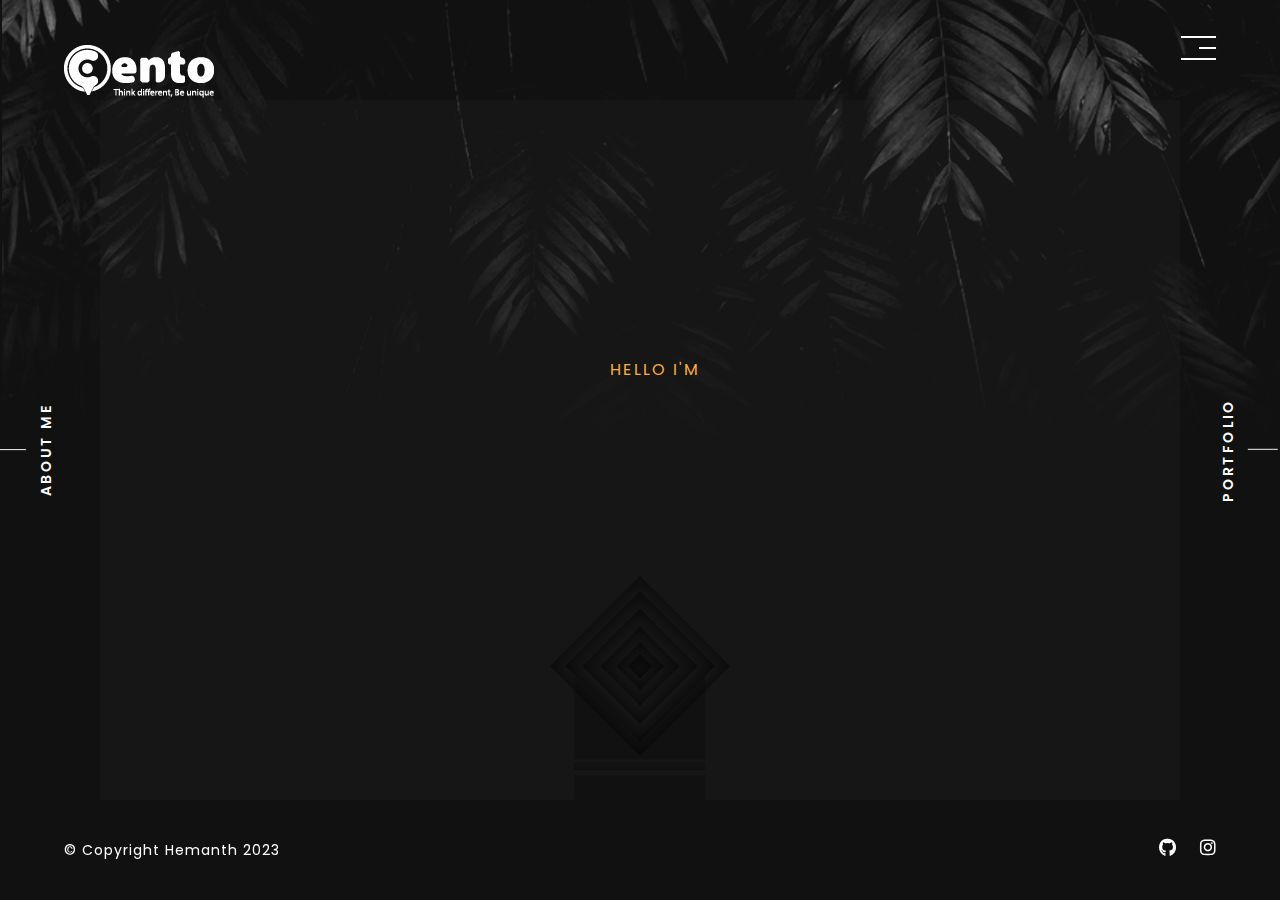
<file: index.html>
<!doctype html>
<html lang="en">
  <head>
    <!-- Required meta tags -->
    <meta charset="utf-8">
    <meta name="viewport" content="width=device-width, initial-scale=1, shrink-to-fit=no">
    <!-- Plugin -->
    <link rel="stylesheet" href="css/plugin.css">
    <!-- Custpm CSS -->
    <link rel="stylesheet" href="css/style.css">
    <!-- Responsive CSS -->
    <link rel="stylesheet" href="css/responsive.css">

    <title>Hemanth Kumar</title>
  </head>
  <body class="home">
    <div id="loader"></div>

        <section class="home-container"> 
            <!-- Left / Right BIG Hover -->
            <div class="left-anim"></div>
            <div class="right-anim"></div>
            
            <!-- Background -->
            <div class="outer-page">
                <div class="inner-page">
                    <div class="decor"></div>
                    <div class="decor-bottom animated fadeInUp"></div>
                </div>                        
            </div>
    
            <!-- logo -->
            <div class="logo animated fadeInDown">
                <a href="index.html">Hemanth Kumar-logo</a>
            </div>
    
            <!-- logo mobile -->
            <div class="m-logo animated fadeInDown">
                <a href="#"><img src="img/mobile-logo.png" alt="m-logo"></a>
            </div>
            <!-- mobile navbar -->
            <a class="m-navbar-left animated fadeInDown" href="about.html">
                <span>ABOUT US</span>
            </a>
            <a class="m-navbar-right animated fadeInDown" href="portfolio.html">
                <span>PORTFOLIO</span>
            </a>
            <!-- Title -->
            <div class="title animated fadeInUp">
                <h3>HELLO I'M</h3>
            </div>
    
            <!-- Hemanth Kumar -->
            <div class="table">
                <div class="valign">
                    <h1><span class="spin animated fadeInUp delay-2s"></span></h1>
                </div>
            </div>
            
            <!-- Button -->
            <a href="about.html" class="nav-lr nav-left">
                <span>ABOUT ME</span>
            </a>
            <a href="portfolio.html" class="nav-lr nav-right">
                <span>PORTFOLIO</span>
            </a>

            <!-- Social Medoa -->
            <div class="social animated fadeInUp">
                <ul>
                    <li><a href="https://github.com/hemanth-kumar-boddeda"><i class="fab fa-github"></i></a></li>
                    <li><a href="https://instagram.com/maahi_1302"><i class="fab fa-instagram"></i></a></li>
                </ul>
            </div>
            
            <!-- Copyright -->
            <div class="copyright animated fadeInUp">
                <p>&copy; Copyright Hemanth 2023</p>
            </div>            
        </section>

        <!-- Menu Toggle -->
        <div class="button_container animated fadeInDown" id="toggle">
            <span class="top"></span>
            <span class="middle"></span>
            <span class="bottom"></span>
        </div>
            
        <div class="overlay" id="overlay">
            <nav class="overlay-menu">
                <ul>
                    <li><a href="index.html">Home</a></li>
                    <li><a href="about.html">About</a></li>
                    <li><a href="portfolio.html">Portfolio</li>
                </ul>
            </nav>
        </div>

        <!-- Custom-cursor -->
        <div class="cursor-dot-outline"></div>
        <div class="cursor-dot"></div>

    <!-- Optional JavaScript -->
    <script src="js/jquery-3.3.1.min.js"></script>
    <!-- Plugin JS -->
    <script src="js/plugin.js"></script>
    <script src="js/custom.js"></script>
  </body>
</html>
</file>
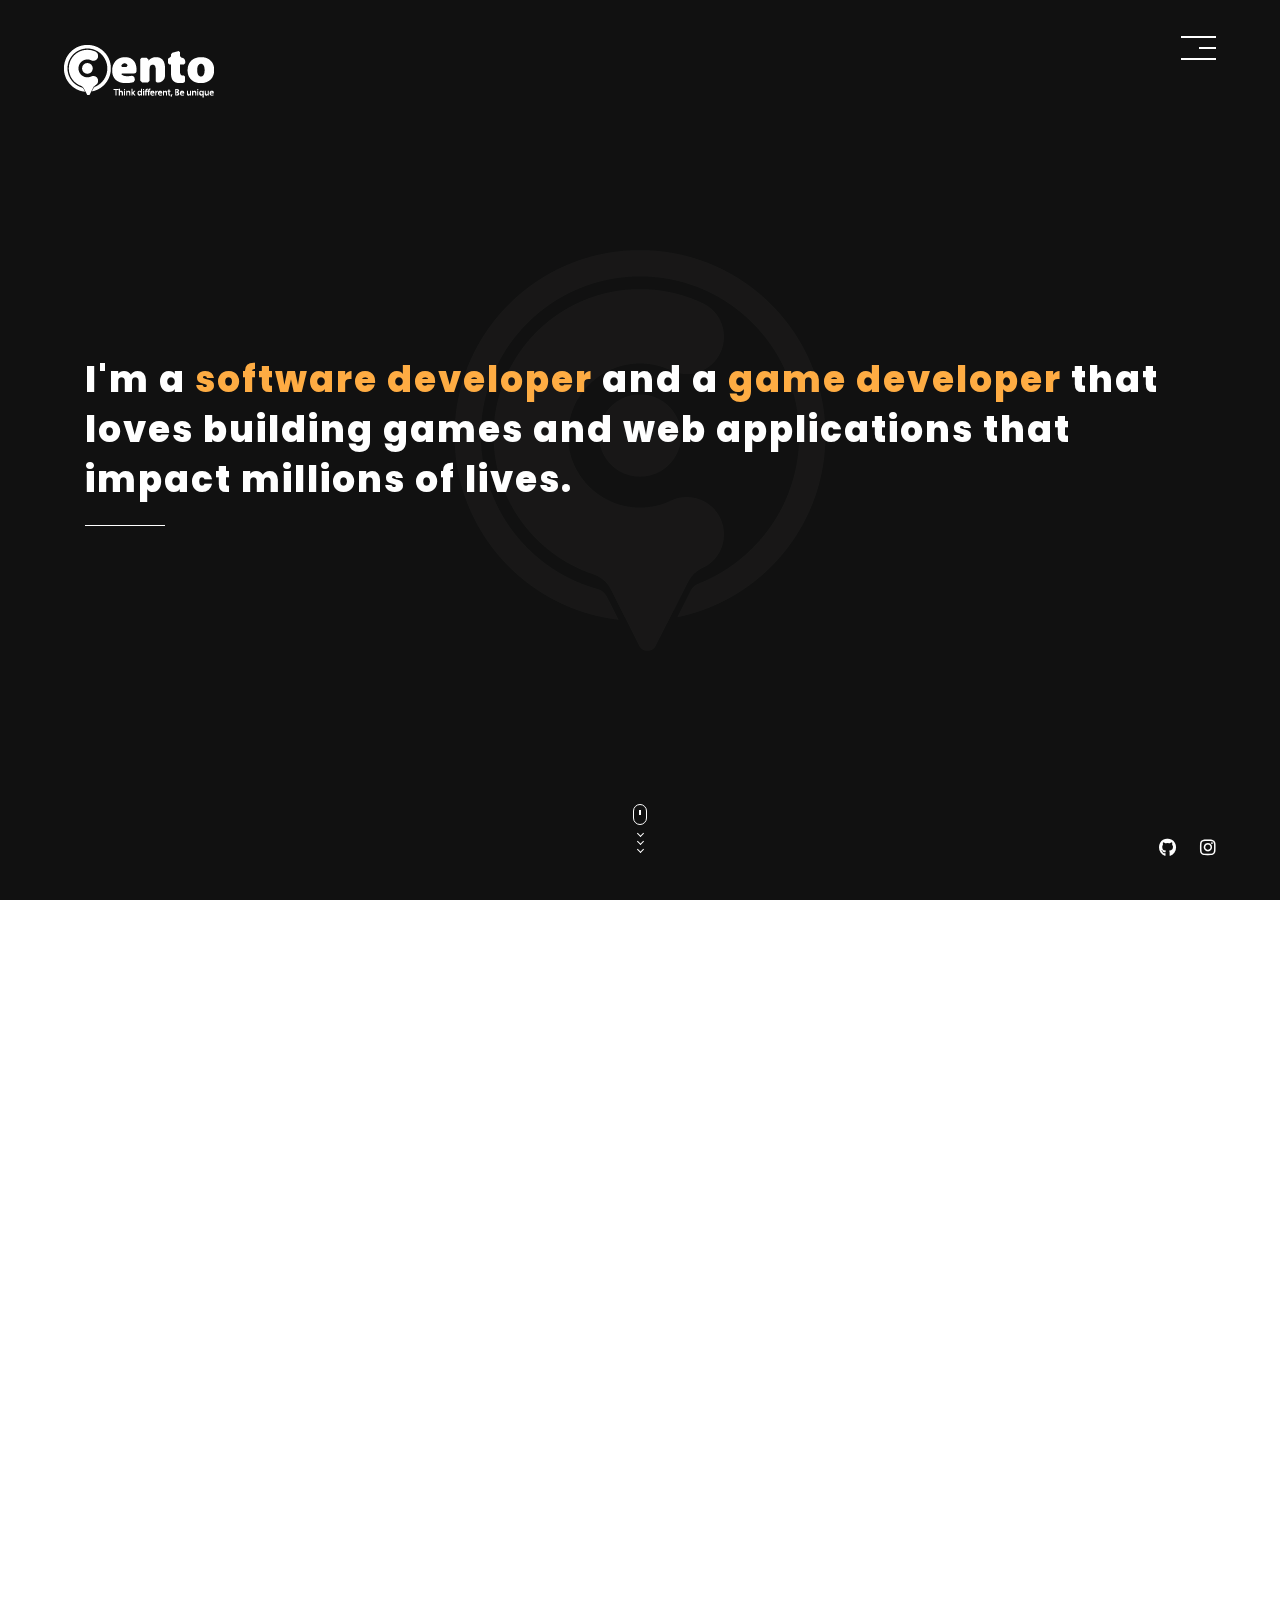
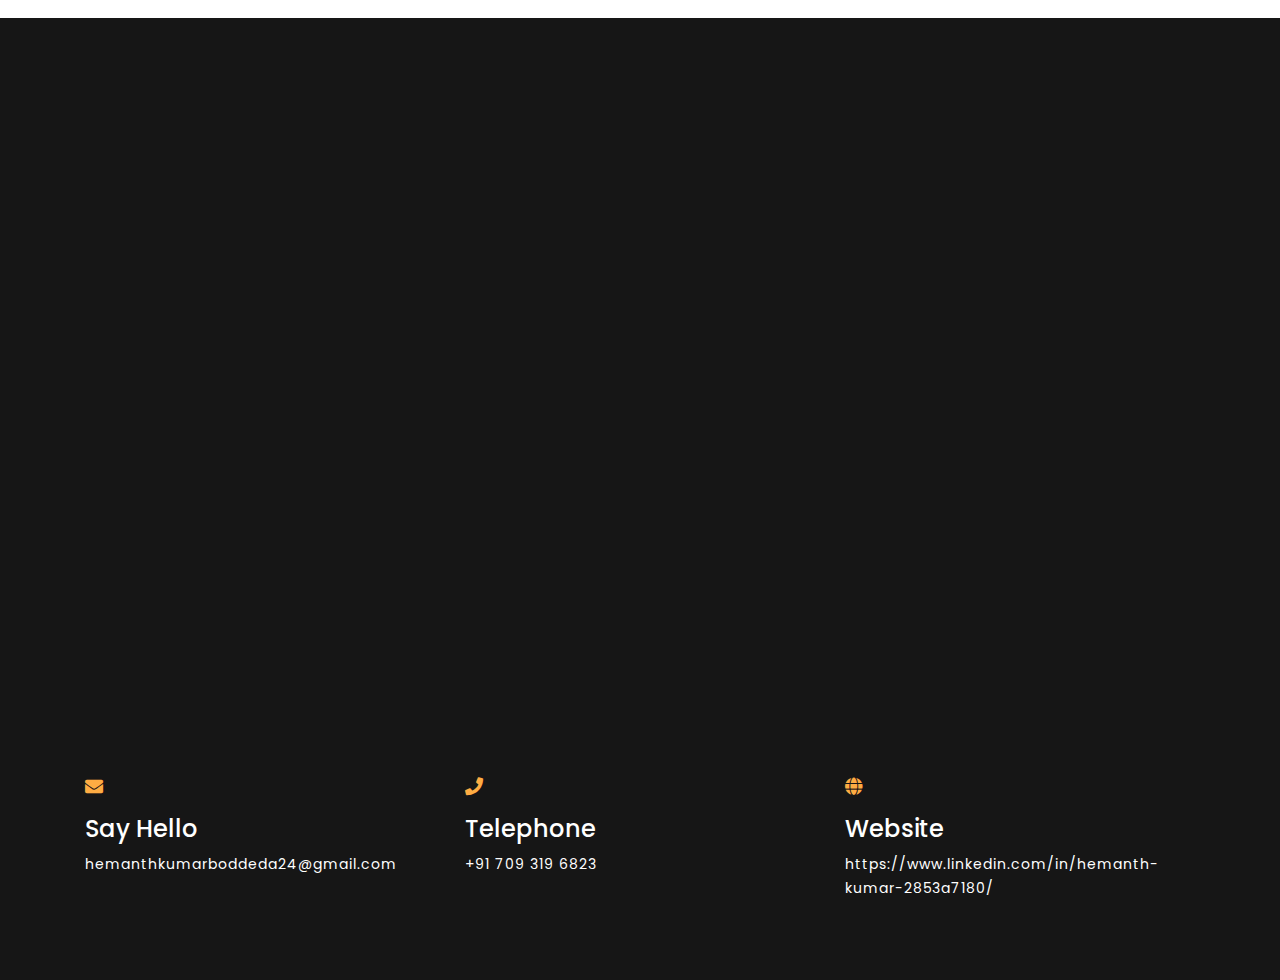
<file: about.html>
<!DOCTYPE html>
<html lang="en">
<head>
	<!-- Required meta tags -->
	<meta charset="utf-8">
	<meta content="width=device-width, initial-scale=1, shrink-to-fit=no" name="viewport">
	<!-- Plugin -->
	<link href="css/plugin.css" rel="stylesheet">
	<!-- Custpm CSS -->
	<link href="css/style.css" rel="stylesheet">
	<!-- Responsive CSS -->
	<link href="css/responsive.css" rel="stylesheet">
	<title>Hemanth | About</title>
</head>
<body class="about">
	<div id="loader"></div>
	
	<!-- main-background -->
	<div class="main-detail-bg">
		<!-- mouse animation -->
		<a href="#">
		<div id="mouse-scroll">
			<div class="mouse">
				<div class="mouse-in"></div>
			</div>
			<div>
				<span class="down-arrow-1"></span> <span class="down-arrow-2"></span> <span class="down-arrow-3"></span>
			</div>
		</div></a>
	</div>

	<!-- Content -->
	<div class="table">
		<div class="valign">
			<div class="container">
				<div class="row">
					<!-- title -->
					<div class="col-md-12">
						<div class="title-about" data-aos-once="true" data-aos="fade-up" data-aos-delay="200">
							<h2>I'm a <span>software developer</span> and a <span>game developer</span> that loves building games and web applications that impact millions of lives. </h2>
							<div class="dash"></div>
						</div>
					</div>
				</div>
			</div>
		</div>
	</div>

	<div class="bg-white mt-full">
		<div class="container">
			<!-- Who we are -->
			<div class="row m-each" data-aos-once="true" data-aos="fade-up" data-aos-delay="100">
				<div class="col-lg-4 mt-30">
					<h3>Who am I?</h3>
				</div>
				<div class="col-lg-8 mt-30">
					<p>I've been design and develop since I was 20 year old. With more than 2 year working, learning non-stop, and lucky enough on My journey to archive it I met a lot of cool and interesting people, so I hope You could be a part of that journey too!! </p>
				</div>
			</div>
			<!-- What we do -->
			<div class="row m-each">
				<div class="col-lg-4 mt-30">
					<h3 data-aos-once="true" data-aos="fade-up" data-aos-delay="100">What I do</h3>
				</div>
				<div class="col-md-6 col-lg-4  mt-30">
					<div class="ww-content" data-aos="fade-up" data-aos-delay="200" data-aos-once="true">
						<div class="icon hov">
							<i class="fab fa-connectdevelop"></i>
						</div>
						<h5>Development</h5>
						<ul class="list-services">
							<li>front-end</li>
							<li>Back-end</li>
							<li>Web-App Developmnet</li>
						</ul>
					</div>                    
				</div>
				<div class="col-md-6 col-lg-4  mt-30">
					<div class="ww-content" data-aos="fade-up" data-aos-delay="300" data-aos-once="true">
						<div class="icon hov">
							<i class="fab fa-connectdevelop"></i>
						</div>
						<h5>Game Design</h5>
						<ul class="list-services">
							<li>Console Games</li>
							<li>SFML Games</li>
							<li>Started Basics of Unity</li>
						</ul>
					</div>                    
				</div>
			</div>
		</div>
	</div>

	<!-- Client -->
	<div class="bg-main">
		<div class="container">
			<div class="row">

				<!-- Email to -->
				<div class="col-md-12 col-lg-8 offset-lg-2 text-center m-each">
					<div class="email" data-aos-once="true" data-aos="fade-up" data-aos-delay="200">
						<h2>Ready to inject style into your next project ?</h2>
						<a id="zoom-fade" href="mailto:hemanthkumarboddeda24@gmail.com">https://www.linkedin.com/in/hemanth-kumar-2853a7180/</a>
					</div>
					
				</div>
			</div>
		</div>

		<!-- Address -->
		<div class="footer">
			<div class="container">        
				<div class="row">						
					<div class="col-md-4 mt-30">
						<i class="fas fa-envelope"></i>
						<h4>Say Hello</h4>                  
						<p>hemanthkumarboddeda24@gmail.com</p>
					</div>
					<div class="col-md-4 mt-30">
						<div class="address">
							<i class="fas fa-phone"></i>
							<h4>Telephone</h4>
							<p>+91 709 319 6823</p>
						</div>                        
					</div>
					<div class="col-md-4 mt-30">
						<div class="address">
							<i class="fas fa-globe"></i> 
							<h4>Website</h4>
							<p>https://www.linkedin.com/in/hemanth-kumar-2853a7180/</p>
						</div>                        
					</div>								    
				</div>		
			</div>
		</div>
		
	</div>


	<!-- logo -->
	<div class="logo animated fadeInDown">
		<a href="index.html">Cento-logo</a>
	</div>

	<!-- logo mobile -->
	<div class="m-logo animated fadeInDown">
		<a href="index.html"><img src="img/mobile-logo.png" alt="m-logo"></a>
	</div>
	
	<!-- mobile navbar -->
	<a class="m-navbar-left animated fadeInDown" href="about.html">
		<span>ABOUT US</span>
	</a>
	<a class="m-navbar-right animated fadeInDown" href="portfolio.html">
		<span>PORTFOLIO</span>
	</a>

	<!-- Social Media -->
	<div class="social animated fadeInUp">
		<ul>
			<li><a href="https://github.com/centopw"><i class="fab fa-github"></i></a></li>
            <li><a href="https://instagram.com/centopw"><i class="fab fa-instagram"></i></a></li>
		</ul>
	</div>

	<!-- Navbar Toggle -->
	<div class="button_container animated fadeInDown" id="toggle">
		<span class="top"></span>
		<span class="middle"></span>
		<span class="bottom"></span>
	</div>
		
	<div class="overlay" id="overlay">
		<nav class="overlay-menu">
			<ul>
				<li><a href="index.html">Home</a></li>
				<li><a href="about.html">About</a></li>
				<li><a href="portfolio.html">Portfolio</li>
			</ul>
		</nav>
	</div>
	
	<!-- Cursor -->
	<div class="cursor-dot-outline"></div>
    <div class="cursor-dot"></div>
    
    
   
    <script src="js/jquery-3.3.1.min.js"></script> 
    <!-- Plugin JS --> 
	<script src="js/plugin.js"></script> 
	<script src="js/custom.js"></script>
</body>
</html>
</file>
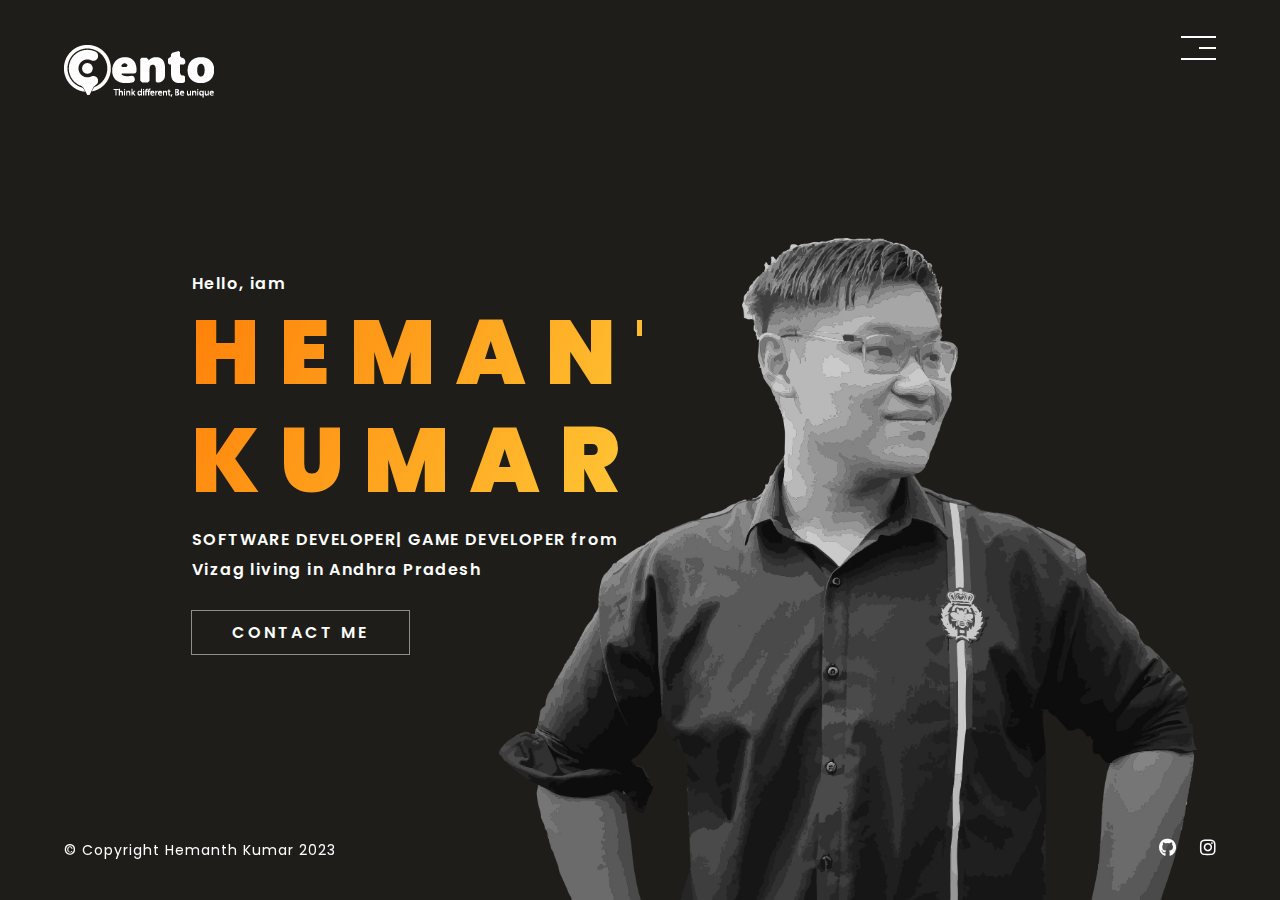
<file: portfolio.html>
<!doctype html>
<html lang="en">
  <head>
    <!-- Required meta tags -->
    <meta charset="utf-8">
    <meta name="viewport" content="width=device-width, initial-scale=1, shrink-to-fit=no">
    <!-- Plugin -->
    <link rel="stylesheet" href="css/plugin.css">
    <!-- Custpm CSS -->
    <link rel="stylesheet" href="css/style.css">
    <!-- Responsive CSS -->
    <link rel="stylesheet" href="css/responsive.css">

    <title>Hemanth | Personal</title>
  </head>
  <body class="home">
    <div id="loader">

    </div>
    <section class="home-container">
        
        <!-- Background -->
        <div class="outer-page personal">
            <div class="inner-page personal">
                <div class="decor"></div>
            </div>                        
        </div>

        <!-- logo -->
        <div class="logo animated fadeInDown">
            <a href="index.html">Cento-logo</a>
        </div>

        <!-- logo mobile -->
        <div class="m-logo animated fadeInDown">
            <a href="#"><img src="img/mobile-logo.png" alt="m-logo"></a>
        </div>

        <!-- mobile navbar -->
        <a class="m-navbar-left animated fadeInDown" href="about.html">
            <span>ABOUT US</span>
        </a>
        <a class="m-navbar-right animated fadeInDown" href="portfolio.html">
            <span>PORTFOLIO</span>
        </a>
        
        <!-- Title -->
        <div class="table">
            <div class="valign">
                <div class="title-personal">
                    <p>Hello, iam</p>
                    <h1>Hemanth Kumar</h1>
                    <p>SOFTWARE DEVELOPER| GAME DEVELOPER from Vizag living in Andhra Pradesh</p>
                    <div class="mt-30">
                        <a href="mailto:contact@tanhiep.dev" class="btn-link">CONTACT ME</a>
                    </div>
                </div>
            </div>
        </div>
              
        <!-- Social Media -->
        <div class="social">
            <ul>
                <li><a href="https://github.com/hemanth-kumar-boddeda"><i class="fab fa-github"></i></a></li>
                <li><a href="https://instagram.com/maahi_1302"><i class="fab fa-instagram"></i></a></li>
            </ul>
        </div>
        
        <!-- Copyright -->
        <div class="copyright">
            <p>&copy; Copyright Hemanth Kumar 2023</p>
        </div>

    </section>


    <!-- Menu Toggle -->
    <div class="button_container" id="toggle">
        <span class="top"></span>
        <span class="middle"></span>
        <span class="bottom"></span>
    </div>
        
    <div class="overlay" id="overlay">
        <nav class="overlay-menu">
            <ul>
                <li><a href="index.html">Home</a></li>
                <li><a href="about.html">About</a></li>
                <li><a href="portfolio.html">Portfolio</li>
            </ul>
        </nav>
    </div>

    <!-- Custom cursor -->
    <div class="cursor-dot-outline"></div>
    <div class="cursor-dot"></div>

    <!-- Optional JavaScript -->
    <script src="js/jquery-3.3.1.min.js"></script>
    <!-- Plugin JS -->
    <script src="js/plugin.js"></script>
    <script src="js/custom.js"></script>
  </body>
</html>
</file>
<file: css/style.css>
/*-----------------------------------------------------------------
Project             : Nguyen Tan Hiep - Portfolio
Version             : 1.3
Author              : Hiep
=====================================================================
//
//                       _oo0oo_
//                      o8888888o
//                      88" . "88
//                      (| -_- |)
//                      0\  =  /0
//                    ___/`---'\___
//                  .' \\|     |// '.
//                 / \\|||  :  |||// \
//                / _||||| -:- |||||- \
//               |   | \\\  -  /// |   |
//               | \_|  ''\---/''  |_/ |
//               \  .-\__  '-'  ___/-. /
//             ___'. .'  /--.--\  `. .'___
//          ."" '<  `.___\_<|>_/___.' >' "".
//         | | :  `- \`.;`\ _ /`;.`/ - ` : | |
//         \  \ `_.   \_ __\ /__ _/   .-` /  /
//     =====`-.____`.___ \_____/___.-`___.-'=====
//                       `=---='
//
//
//     ~~~~~~~~~~~~~~~~~~~~~~~~~~~~~~~~~~~~~~~~~~~
//
//       CODE KHÔNG BUG        CODE CHẠY KHÔNG HỎI
//

[Table of contents]

1. Common CSS
2. Home
3. Work
4. Work Detail
5. About

main color : #feac43;
secondary color : #ffffff ;
background : #111111;
secondary background : #2e2e2e;

==================================================================*/

/* Google Fonts */
@import url('https://fonts.googleapis.com/css?family=Poppins:400,500,600,700,900');



/* ======================================
		     [ 01 Common CSS ]
========================================== */
.mt-30{
	margin-top: 30px !important;
}

*, *:before, *:after {
	-moz-box-sizing: border-box;
	-webkit-box-sizing: border-box;
	box-sizing: border-box;
	cursor: none;
}
body {
	font-family: 'Poppins', sans-serif;
	color: #fff;
	line-height: 1;
	height: 100%;
	background-color: #f3f3f3;
	overflow-x: hidden;
	box-sizing: border-box;
}
ol, ul {
	list-style: none;
}
blockquote, q {
	quotes: none;
}
blockquote:before, blockquote:after, q:before, q:after {
	content: '';
	content: none;
}
.m-logo, .m-navbar-left, .m-navbar-right {
	display: none;
}
table {
	border-collapse: collapse;
	border-spacing: 0;
}
a, a:hover {
	text-decoration: none;
}
h1 {
	font-size: 72px;
	letter-spacing: 20px;
	font-weight: 700;
	color: #fff;
	text-transform: uppercase;
	margin: 0;
}

/* mouse scroll */

#mouse-scroll {
	style: block;
}
#mouse-scroll {
	position: absolute;
	margin: auto;
	left: 50%;
	bottom: 5%;
	-webkit-transform: translateX(-50%);
	z-index: 2;
}
#mouse-scroll span {
	display: block;
	width: 5px;
	height: 5px;
	-ms-transform: rotate(45deg);
	-webkit-transform: rotate(45deg);
	transform: rotate(45deg);
	transform: rotate(45deg);
	border-right: 1px solid #fff;
	border-bottom: 1px solid #fff;
	margin: 0 0 3px 5px;
}
#mouse-scroll .mouse {
	height: 21px;
	width: 14px;
	border-radius: 10px;
	-webkit-transform: none;
	-ms-transform: none;
	transform: none;
	border: 1px solid #ffffff;
	top: 170px;
}
#mouse-scroll .down-arrow-1 {
	margin-top: 6px;
}
#mouse-scroll .down-arrow-1, #mouse-scroll .down-arrow-2, #mouse-scroll .down-arrow-3 {
	-webkit-animation: mouse-scroll 1s infinite;
	-moz-animation: mouse-scroll 1s infinite;
}
#mouse-croll .down-arrow-1 {
	-webkit-animation-delay: .1s;
	-moz-animation-delay: .1s;
	-webkit-animation-direction: alternate;
}
#mouse-scroll .down-arrow-2 {
	-webkit-animation-delay: .2s;
	-moz-animation-delay: .2s;
	-webkit-animation-direction: alternate;
}
#mouse-scroll .down-arrow-3 {
	-webkit-animation-delay: .3s;
	-moz-animation-dekay: .3s;
	-webkit-animation-direction: alternate;
}
#mouse-scroll .mouse-in {
	height: 5px;
	width: 2px;
	display: block;
	margin: 5px auto;
	background: #ffffff;
	position: relative;
}
#mouse-scroll .mouse-in {
	-webkit-animation: animated-mouse 1.2s ease infinite;
	moz-animation: mouse-animated 1.2s ease infinite;
}
@-webkit-keyframes animated-mouse {
	0% {
		opacity: 1;
		-webkit-transform: translateY(0);
		-ms-transform: translateY(0);
		transform: translateY(0);
	}
	100% {
		opacity: 0;
		-webkit-transform: translateY(6px);
		-ms-transform: translateY(6px);
		transform: translateY(6px);
	}
}
@-webkit-keyframes mouse-scroll {
	0% {
		opacity: 1;
	}
	50% {
		opacity: .5;
	}
	100% {
		opacity: 1;
	}
}
@keyframes mouse-scroll {
	0% {
		opacity: 0;
	}
	50% {
		opacity: 0.5;
	}
	100% {
		opacity: 1;
	}
}

/* Button */

.btn-link {
    color: #fff;
    cursor: pointer;
    font-size: 16px;
    font-weight: 600;
    letter-spacing: 3px;
    padding: 10px 40px;
    position: relative;
    text-decoration: none;
    text-transform: uppercase;
    width: 100%;
    border: 0 solid;
    box-shadow: inset 0 0 20px rgba(255, 255, 255, 0);
    outline: 1px solid;
    outline-color: rgba(255, 255, 255, 0.5);
    outline-offset: 0px;
    text-shadow: none;
    transition: all 1250ms cubic-bezier(0.19, 1, 0.22, 1);
}

.btn-link:hover{
    color: #d7a150;
    border-radius: 0;
    border: 1px solid;
    outline-color: rgba(255, 255, 255, 0);
    outline-offset: 15px;
    text-decoration: none;
}
  

/* Toggle-MEnu */
.button_container {
    position: fixed;
    top: 4%;
    right: 5%;
    height: 27px;
    width: 35px;
    cursor: pointer;
    z-index: 100;
    transition: opacity .25s ease;
  }
  .button_container:hover {
    opacity: .7;
  }
  .button_container.active .top {
    -webkit-transform: translateY(11px) translateX(0) rotate(45deg);
            transform: translateY(11px) translateX(0) rotate(45deg);
    background: #111111;
  }
  .button_container.active .middle {
    opacity: 0;
    background: #FFF;
  }
  .button_container.active .bottom {
    -webkit-transform: translateY(-11px) translateX(0) rotate(-45deg);
            transform: translateY(-11px) translateX(0) rotate(-45deg);
    background: #111111;
  }
  .button_container .middle {
      width: 50%;
      right: 0;
  }
  .button_container span {
    background: #ffffff;
    border: none;
    height: 2px;
    width: 100%;
    position: absolute;
    top: 0;
    transition: all .35s ease;
    cursor: pointer;
  }
  .button_container.\-active span {
    background: #000;
  }
  .button_container span:nth-of-type(2) {
    top: 11px;
  }
  .button_container span:nth-of-type(3) {
    top: 22px;
  }
  
  .overlay {
    z-index: 11;
    position: fixed;
    background: #ffffff;
    top: 0;
    left: 0;
    width: 100%;
    height: 0%;
    opacity: 0;
    visibility: hidden;
    transition: opacity .35s, visibility .35s, height .35s;
    overflow: hidden;
  }
  .overlay.open {
      z-index: 12;
    opacity: .9;
    visibility: visible;
    height: 100%;
  }
  .overlay.open li {
    -webkit-animation: fadeInRight .5s ease forwards;
            animation: fadeInRight .5s ease forwards;
    -webkit-animation-delay: .35s;
            animation-delay: .35s;
  }
  .overlay.open li:nth-of-type(2) {
    -webkit-animation-delay: .4s;
            animation-delay: .4s;
  }
  .overlay.open li:nth-of-type(3) {
    -webkit-animation-delay: .45s;
            animation-delay: .45s;
  }
  .overlay.open li:nth-of-type(4) {
    -webkit-animation-delay: .50s;
            animation-delay: .50s;
  }
  .overlay.open li:nth-of-type(5) {
    -webkit-animation-delay: .60s;
            animation-delay: .60s;
  }
  .overlay.open li:nth-of-type(6) {
    -webkit-animation-delay: .70s;
            animation-delay: .70s;
  }
  .overlay nav {
    position: relative;
    height: 70%;
    top: 50%;
    -webkit-transform: translateY(-50%);
            transform: translateY(-50%);
    font-size: 50px;
    font-weight: 900;
    text-align: center;
  }
  .overlay ul {
    list-style: none;
    padding: 0;
    margin: 0 auto;
    display: inline-block;
    position: relative;
    height: 100%;
  }
  .overlay ul li {
    display: block;
    height: 25%;
    height: calc(100% / 5);
    min-height: 60px;
    position: relative;
    opacity: 0;
  }
  .overlay ul li a {
    position: relative;
    color: #111111;
    text-decoration: none;
    overflow: hidden;
  }
  .overlay ul li a:hover:after, .overlay ul li a:focus:after, .overlay ul li a:active:after {
    width: 100%;
  }
  .overlay ul li a:after {
    content: '';
    position: absolute;
   top: 50%;
    left: 50%;
    width: 0%;
    -webkit-transform: translateX(-50%);
            transform: translateX(-50%);
    height: 4px;
    background: #111111;
    transition: .35s;
  }
  
  @-webkit-keyframes fadeInRight {
    0% {
      opacity: 0;
      left: 20%;
    }
    100% {
      opacity: 1;
      left: 0;
    }
  }
  
  @keyframes fadeInRight {
    0% {
      opacity: 0;
      left: 20%;
    }
    100% {
      opacity: 1;
      left: 0;
    }
  }
  
  /* Custom Cursor */
  .cursor-dot,
  .cursor-dot-outline {
    z-index: 999;
    pointer-events: none;
    position: absolute;
    top: 50%;
    left: 50%;
    border-radius: 50%;
    opacity: 0;
    -webkit-transform: translate(-50%, -50%);
            transform: translate(-50%, -50%);
    transition: opacity 0.3s ease-in-out, -webkit-transform 0.3s ease-in-out;
    transition: opacity 0.3s ease-in-out, transform 0.3s ease-in-out;
    transition: opacity 0.3s ease-in-out, transform 0.3s ease-in-out, -webkit-transform 0.3s ease-in-out;
  }
  .cursor-dot {
    width: 8px;
    height: 8px;
    background-color: #feac43;
  }
  .cursor-dot-outline {
    width: 40px;
    height: 40px;
    background-color: rgba(254, 172, 67, 0.5);
  }


/* ======================================
		       [ 02 Home ]
========================================== */
.home-container {
	width: 100%;
	height: 100%;
	position: absolute;
	top: 0;
	left: 0;
	display: block;
	z-index: 3;
	background: #2e2e2e;
	overflow: hidden;
}
.outer-page {
    background-image: url('../img/home-bg-layer.jpg');
	background-repeat: no-repeat;
    background-origin: border-box;
    background-attachment: fixed;
	position: absolute;
	width: 100%;
	height: 100%;
	top: 0;
	left: 0;
	padding: 100px;
	background-color: #111111;
}
.outer-page.\personal{
	background-image: url('../img/homr-bg-personal.jpg') !important;
	background-size: cover;
	background-position: 60% bottom;
}
.inner-page {
	z-index: 2;
	display: block;
	height: 100%;
	width: 100%;
	position: relative;
	overflow: hidden;
	background-color: #161616;
    background-image: url('../img/home-bg.jpg');
	background-repeat: no-repeat;
}
.inner-page.\personal{
	background: none;
}
.valign {
	display: table-cell;
	height: 100%;
	vertical-align: middle;
}
.table {
	position: absolute;
	display: table;
	width: 100%;
	height: 100%;
	z-index: 3;
}
.valign h1, h5 {
	text-align: center;
}
.nav-lr {
	font-size: 14px;
	font-weight: 600;
	text-align: center;
	color: rgba(255, 255, 255, 1);
	position: absolute;
	z-index: 6;
	top: 50%;
	margin-top: -40px;
	letter-spacing: 2.4px;
	transition: all ease .5s;
	transform: rotate(-90deg);
}
.nav-lr span {
	line-height: 80px;
}
.nav-lr:hover {
	color: #000;
}
.nav-lr:before {
	content: "";
	position: absolute;
	background: #f3f3f3;
	width: 1px;
	height: 30px;
	left: 50%;
	transition: all ease 0.5s;
}
.nav-lr.\nav-right::before {
	bottom: -10px;
}
.nav-lr.\nav-left::before {
	top: -10px;
}
.nav-lr:hover.\nav-left:before {
	height: 200px;
}
.nav-lr:hover.\nav-right:before {
	height: 200px;
}
.nav-left {
	left: 0;
}
.nav-right {
	right: 0;
}
/* Left / Right BIG Hover */

.left-anim.\-active {
	transform: translateX(100%);
}
.right-anim.\-active {
	transform: translateX(-100%);
}
.left-anim {
	left: -50%;
}
.right-anim {
	right: -50%;
}
.left-anim, .right-anim {
	display: block;
	width: 50%;
	height: 100%;
	position: absolute;
	top: 0;
	background-color: rgba(255, 255, 255, 1);
	z-index: 2;
	-moz-transition: all .5s cubic-bezier(0.42, 0, 0, 0.995);
	-o-transition: all .5s cubic-bezier(0.42, 0, 0, 0.995);
	-webkit-transition: all .5s cubic-bezier(0.42, 0, 0, 0.995);
	transition: all .5s cubic-bezier(0.42, 0, 0, 0.995);
}
.decor {
	height: 100%;
	width: 100%;
	position: absolute;
	transform: scale(.93);
	-webkit-transform: scale(.93);
	-moz-transform: scale(.93);
	background: url('../img/bg-decor.png');
	background-repeat: no-repeat;
	opacity: 0;
	background-position: center center;
	background-size: contain;
	-moz-transition: all .5s cubic-bezier(0.42, 0, 0, 0.995);
	-o-transition: all .5s cubic-bezier(0.42, 0, 0, 0.995);
	-webkit-transition: all .5s cubic-bezier(0.42, 0, 0, 0.995);
	transition: all .5s cubic-bezier(0.42, 0, 0, 0.995);
}
.decor.\-active {
	-webkit-transform: scale(2);
	-moz-transform: scale(2);
	transform: scale(2);
	opacity: 0.02;
}
.decor-bottom {
	height: 224px;
	width: 180px;
	position: absolute;
	bottom: 0;
	left: 50%;
	margin-left: -90.5px;
	background: url('../img/decor-bottom.png');
	background-repeat: no-repeat;
	opacity: 1;
	background-position: bottom center;
	background-size: contain;
	-moz-transition: all 2.8s cubic-bezier(0.42, 0, 0, 0.995);
	-o-transition: all 2.8s cubic-bezier(0.42, 0, 0, 0.995);
	-webkit-transition: all 2.8s cubic-bezier(0.42, 0, 0, 0.995);
	transition: all 2.8s cubic-bezier(0.42, 0, 0, 0.995);
}
.decor-bottom.\-active-right {
	background: url('../img/decor-bottom-hover.png') !important;
}
.decor-bottom.\-active-left {
	background: url('../img/decor-bottom-hover-2.png') !important;
}
/* logo */

.logo {
	position: fixed;
    top: 4%;
    width: 150px;
    height: 70px;
    background: url('../img/logo.png');
	left: 5%;
    z-index: 99;
    letter-spacing: 26px;
}
.logo a {
    color: transparent;
}
.logo.\-active {
    background: url('../img/logo-active.png') !important;
}
.title {
	text-align: center;
	margin-left: -30px;
	position: absolute;
	top: 40%;
	left: 50%;
	z-index: 5;
}
.title-personal {
	width: 450px;
	margin-left: 15%;
}
.title-personal h1{
	font-size: 90px;
	font-weight: 900;
	text-align: left !important;
	background-image: -moz-linear-gradient( -30deg, rgb(255,128,8) 0%, rgb(255,200,55) 100%);
	background-image: -webkit-linear-gradient( -30deg, rgb(255,128,8) 0%, rgb(255,200,55) 100%);
	background-image: -ms-linear-gradient( -30deg, rgb(255,128,8) 0%, rgb(255,200,55) 100%);
 	 -webkit-background-clip: text;
  	-webkit-text-fill-color: transparent
}
.title-personal p {
	margin: 10px 0 0 0;
	font-size: 16px;
	font-weight: 600;
	letter-spacing: 1.4px;
	line-height: 30px;	
}
.title-personal .mt-30 {
	margin-top: 40px !important;
}
.title h3 {
	letter-spacing: 2px;
	font-size: 16px;
	font-weight: 400;
	color: #feac43;
}
/* social media */

.social {
	position: fixed;
	bottom: 3%;
	right: 5%;
	z-index: 10;
}
.social ul li {
	display: inline;
	margin: 0 0 0 20px;
}
.social ul li a {
	font-size: 18px;
	color: #fff;
}
.social.\-active a {
	color: #000;
}

/* Copyright */
.copyright{
    position: fixed;
	bottom: 3%;
	left: 5%;
    z-index: 10;
    font-weight: 400;
	font-size: 14px;
	letter-spacing: 1px;

    color: #fff;
}
.copyright.\-active {
	color: #000;
}

/* Title animation */
.spin:after {
	content: "";
	animation: spin 10s linear infinite;
}
@keyframes spin {
	0% {
		content: "Hemanth Kumar";
	}
	100% {
		content: "Developer";
	}
} */

/* ======================================
		       [ 03 Work ]
========================================== */

.section {
	background: #161616;
	height: 100%;
	width: 100%;
}
.layer {
	position: absolute !important;
	top: 0;
	left: 0;
	width: 100%;
	height: 100%;
}
.bg-work-1 {
	position: relative;
	height: 100%;
	width: 100%;
	background: url('../img/works/1.jpg');
	background-attachment: fixed;
	background-size: cover;
	background-repeat: no-repeat;
	background-position: center bottom;
}
.img-obj-1{
	width: 50%;
	height: 50%;
	left: 40% !important;
	top: 30% !important;
	background-position: center center;
	background: url('../img/works/obj-1.png');
	background-size: contain;
	background-repeat: no-repeat;
	background-position: center center;
}

.bg-work-2 {
	position: relative;
	height: 100%;
	width: 100%;
	background: url('../img/works/2.jpg');
	background-size: cover;
	background-repeat: no-repeat;
	background-position: center bottom;
}
.img-obj-2{
	width: 50%;
	height: 50%;
	left: 40% !important;
	top: 30% !important;
	background-position: center center;
	background: url('../img/works/obj-2.png');
	background-size: contain;
	background-repeat: no-repeat;
	background-position: center center;
}

.bg-work-3 {
	position: relative;
	height: 100%;
	width: 100%;
	background: url('../img/works/3.jpg');
	background-size: cover;
	background-repeat: no-repeat;
	background-position: center bottom;
}
.img-obj-3{
	width: 50%;
	height: 50%;
	left: 40% !important;
	top: 30% !important;
	background-position: center center;
	background: url('../img/works/obj-3.png');
	background-size: contain;
	background-repeat: no-repeat;
	background-position: center center;
}

.bg-work-4 {
	position: relative;
	height: 100%;
	width: 100%;
	background: url('../img/works/4.jpg');
	background-size: cover;
	background-repeat: no-repeat;
	background-position: center bottom;
}
.img-obj-4{
	width: 50%;
	height: 50%;
	left: 40% !important;
	top: 30% !important;
	background-position: center center;
	background: url('../img/works/obj-4.png');
	background-size: contain;
	background-repeat: no-repeat;
	background-position: center center;
}

.bg-work-5 {
	position: relative;
	height: 100%;
	width: 100%;
	background: url('../img/works/5.jpg');
	background-size: cover;
	background-repeat: no-repeat;
	background-position: center bottom;
}
.img-obj-5{
	width: 50%;
	height: 50%;
	left: 40% !important;
	top: 30% !important;
	background-position: center center;
	background: url('../img/works/obj-5.png');
	background-size: contain;
	background-repeat: no-repeat;
	background-position: center center;
}
.bg-work-6 {
	position: relative;
	height: 100%;
	width: 100%;
	background: url('../img/works/6.jpg');
	background-size: cover;
	background-repeat: no-repeat;
	background-position: center bottom;
}
.img-obj-6{
	width: 50%;
	height: 50%;
	left: 40% !important;
	top: 30% !important;
	background-position: center center;
	background: url('../img/works/obj-6.png');
	background-size: contain;
	background-repeat: no-repeat;
	background-position: center center;
}
.title-work {
	opacity: 0;
	transition: all ease-in-out 2s;
}

.title-work .animated {
	opacity: 1;
}
.work-nav {
	position: absolute;
	width: 200px;
	top: 15%;
	right: 5%;
	height: 70%;
	z-index: 99;
}
.work-nav .item-menu {
	display: block;
	float: right;
	clear: both;
	letter-spacing: 2.4px;
}
.text {
	display: block;
	line-height: 60px;
	font-size: 12px;
	color: #ffffff;
	text-transform: uppercase;
	opacity: .3;
	-moz-transition: all .3s cubic-bezier(0.42, 0, 0, 0.995);
	-o-transition: all .3s cubic-bezier(0.42, 0, 0, 0.995);
	-webkit-transition: all .3s cubic-bezier(0.42, 0, 0, 0.995);
	transition: all .3s cubic-bezier(0.42, 0, 0, 0.995);
}
.item-menu.active .text {
	opacity: 1;
	background: url('../img/works/nav-active.png') no-repeat right center;
}
#zoom-fade {
	position: absolute;
	margin-top: -60px;
	font-size: 40px;
	font-weight: 900;
	color: #d7a150;
	text-decoration: none;
	-webkit-background-clip: text;
	-webkit-text-fill-color: transparent;
	background-image: linear-gradient(to right, #feac43, #feac43 50%, #fff 50%);
	background-size: 200% 100%;
	background-position: 100%;
	-webkit-transition: all 0.3s cubic-bezier(0, 0, 0.23, 1);
	-o-transition: all 0.3s cubic-bezier(0, 0, 0.23, 1);
	-moz-transition: all 0.3s cubic-bezier(0, 0, 0.23, 1);
	transition: all 0.3s cubic-bezier(0, 0, 0.23, 1);
}
#zoom-fade:hover {
	background-position: 0%;
}
.sub {
	background: url('../img/works/work-sub.png') no-repeat left center;
	padding-left: 30px;
	background-size: contain;
	color: #fff;
	opacity: .7;
	font-weight: 500;
	letter-spacing: 1px;
}
.title-work {
	position: absolute;
}
.btn-detail {
	opacity: .5;
	position: absolute;
	font-size: 12px;
	color: #fff;
	font-weight: 400;
	font-style: italic;
	padding-right: 130px;
	background: url('../img/works/detail-to.png') no-repeat right center;
}
.btn-detail:hover {
	opacity: 1;
	-webkit-transition: all 0.3s cubic-bezier(0, 0, 0.23, 1);
	-o-transition: all 0.3s cubic-bezier(0, 0, 0.23, 1);
	-moz-transition: all 0.3s cubic-bezier(0, 0, 0.23, 1);
	transition: all 0.3s cubic-bezier(0, 0, 0.23, 1);
}


/* ======================================
		     [ 04 Work-detail ]
========================================== */

.btn-back {
    position: fixed;
	top: 5%;
	right: 5%;
    z-index: 10;
    color: #fff;
    
}
.btn-back a.txt {
    padding-right: 40px;
    font-weight: 400;
	font-size: 14px;
	letter-spacing: 1px;
    line-height: 24px;
    color: #fff
}
.btn-back  span{
    top: 0;
    margin-top: -2px;
    opacity: .7;
    position: absolute;
    right: 0;
    transition: all 100ms ease-in-out;
}

.btn-back:hover span {
    opacity: 1;
    -ms-transform: rotate(90deg); /* IE 9 */
    -webkit-transform: rotate(90deg); /* Chrome, Safari, Opera */
    transform: rotate(90deg);
}
 .m-each {
     padding: 50px 0;
 }
.work-detail .table {
	top: 0;
}
.main-detail-bg {
	position: fixed;
	height: 100%;
	width: 100%;
	top: 0;
	left: 0;
	background: url('../img/work-detail/1.jpg') center center;
	z-index: -3;
	background-size: cover;
}
.title-work-detail {
	background: #161616;
	padding: 50px 40px;
}
.dash {
	width: 80px;
	height: 1px;
	background: #fff;
	margin: 20px 0;
}
.title-work-detail h2, .web-detail h3 {
	font-size: 30px;
    font-weight: 900;
    letter-spacing: 2px;
}
.title-work-detail p, .web-detail p {
	margin-top: 10px;
	font-weight: 400;
	font-size: 14px;
	letter-spacing: 1px;
	line-height: 24px;
}
.web-detail h3 {
    margin-bottom: 20px;
}
.web-detail h3:after {
    content: '';
    height: 40px;
    width: 2px;
    background: #d7a150;
    position: absolute;
    left: 50%;
    margin-top: 50px;
}
p.project {
	font-size: 12px;
	font-style: italic;
	color: #d7a150
}
.bg-main {
	background: #161616;
}
.bg-white{
    background: #fff;
}
.bg-white p {
    color: #2e2e2e;
    margin: 50px 0;
	font-weight: 400;
	font-size: 14px;
	letter-spacing: 1px;
	line-height: 24px;
}
.mt-full {
	margin-top: 100vh;
}
.web-detail {
	padding: 100px 0 40px 0;
}
.image-work{
    margin-top: 30px;
}
ul.prev-nex-btn {
    padding: 0;
}
.prev-nex-btn li {
    display: inline-block;
    margin: 0 10px;
}
.prev-nex-btn li a {
    color: #fff;
    font-weight: 300;
	font-size: 12px;
	letter-spacing: 1px;
	line-height: 24px;
}


/* ======================================
		       [ 05 About ]
========================================== */

  .about .main-detail-bg {
	background: url('../img/bg.png') no-repeat center center;
	background-color: #111111;
  }

  .title-about h2{
	  font-weight: 800;
	  font-size: 36px;
	  line-height: 50px;
	  letter-spacing: 2px;
  }
  .title-about h2 span {
	  color: #feac43;
  }

  .about .table {
    top: 0;
}

.about .bg-white, .about .bg-main {
	padding: 50px 0;
}

.about p {
	color: #000;
	font-weight: 600;
	margin: 0;
}
.about h3 {
	color: #000;
	letter-spacing: 0;
	font-size: 18px;
	font-weight: 600;
}

ul.list-services li {
    display: block;
    text-transform: uppercase;
    color: #807b7b;
    font-size: 13px;
    font-weight: 500;
    font-style: normal;
    font-stretch: normal;
    line-height: 2.73;
    letter-spacing: 1.1px;
    word-spacing: 2px;
    margin: 0;
}
ul.list-services {
    list-style: none;
    margin: 0 0 0 2px;
    padding: 4px 0 0;
}

.ww-content{
    background: #111111;
	padding: 40px 30px;
	border-bottom: 3px solid transparent;
    -o-transition: all .4s ease-in-out;
    -webkit-transition: all .4s ease-in-out;
    transition: all .4s ease-in-out;
}
.ww-content h5{
	text-align: left;
}
.ww-content:hover{
    background: #feac43;
    border-bottom: 3px solid #111111;
}
.icon {
    font-size: 30px;
    text-align: left;
    position: relative;
	z-index: 1;	
	margin: 0 0 30px 0;
}
.client  {
	background:rgba(0, 0, 0, .1);
	padding: 30px;
	height: 150px;
	width: 300px;
	display: table-cell;
	vertical-align: middle;
}

.client img{
	width: 100%;
}

.email {
	padding: 200px 0 100px 0;
}
.email #zoom-fade {
	position: relative;
	display: block;
	line-height: 50px;
	margin-top: 20px;
	left: 0;
	color: #FFF;
}

.footer {
    margin-top: 100px;
    padding-bottom: 30px !important;
}

.footer p {
	color: #fff;
    font-weight: 400;
    font-size: 14px;
    letter-spacing: 1px;
    line-height: 24px;
}

.footer i.fas {
    margin: 20px 0;
	font-size: 18px;
	color: #feac43;
}
</file>
<file: css/responsive.css>
/* Extra small devices (phones, 600px and down) */
@media only screen and (max-width: 600px) , (max-height: 600px) {

    /* ==============================
                [ 01 Home ]
       ============================== */
       
    h1 {
        font-size: 30px;
        letter-spacing: 3px;
    }
    .outer-page {
        padding: 5px;
    }
   
    .nav-lr {
        display: none;
    }
    .decor {
        opacity: 0.05;
    }
    .button_container {
        display: none;
    }
    .logo {
        display: none;
    }
    .m-logo{
        display: block;
        position: absolute;
        top: 20px;
        left: 50%;
        z-index: 10;
        height: 50px;
        margin-left: -20px; 
    }
    .m-navbar-left {
        display: block;
        position: absolute;
        top: 35px;
        left: 10%;
        z-index: 10;
    }
    .button_container {
        right: 5%;
    }
    .m-navbar-right {
        display: block;
        position: absolute;
        top: 35px;
        right: 10%;
        z-index: 10;
    }
    .m-navbar-left span, .m-navbar-right span {
        color: #fff;
        letter-spacing: 1px;
        font-size: 12px;
        font-weight: 700;
    }
    .title-personal {
        width: 80%;
        margin-left: 10%;
    }
    .title-personal h1 {
        font-size: 60px;
    }
    .title-personal p {
        font-size: 14px;
    }
    /* social media */
    .social {
        text-align: right;
        width: 100%;
        bottom: 2px;
        right: 10%;
    }
    .social ul {
        padding: 0;
    }
    .social ul li a {
        font-size: 14px;
    }

    .copyright {
        text-align: left;
        width: 100%;
        font-size: 9px;
        bottom: 2px;
        left: 10%;
    }
    

    /* ==============================
                [ 02 Work ]
       ============================== */
    .row .col-md-8{
        position: unset;
    }
    .title-work {
        position: absolute;
        width: 90%;
        left: 5%;
        bottom: 15%;
        padding: 30px;
        border: 1px solid #fff;
        background: rgba(0, 0, 0, .5);
    }
    .work-nav {
        display: none;
    }
    #zoom-fade , .btn-detail {
        position: relative;
    }
    #zoom-fade {
        font-size: 24px;
        margin: 0;
    }
    .sub {
        background: transparent;
        padding-left: 0;
        margin: 20px 0;
        font-size: 14px;
        line-height: 20px;
    }
    .btn-detail {
        float: left;
    }
    .work .social {
        display: none;
    }

    .img-obj-1, .img-obj-2, .img-obj-3, .img-obj-4, .img-obj-5,.img-obj-6{
        width: 70%;
        height: 70%;
        left: 15% !important;
        top: 15% !important;
    }

    .bottom-nav-m{
        position: fixed;
        z-index: 11;
        bottom: 20px;
        right: 20px;
        color: #fff;
        font-size: 12px;
        background: url('../img/works/next-mobile.png') no-repeat left center;
        padding: 10px 0px 10px 25px;
    }

     /* ==============================
                [ 03 About ]
       ============================== */

    .title-about h2{
        font-weight: 800;
        font-size: 20px;
        line-height: 36px;
        letter-spacing: 1px;
    }
    .about .bg-white, .about .bg-main {
        padding: 30px 0;
    }
    .about h2 {
        font-size: 18px;
    }
    .email {
        padding: 100px 0 50px 0;
    }
    .footer{
        margin-top: 10px !important;
        text-align: center;
    }

} 

/* @media screen and (max-width: 1500px){
    .inner-page {
        background-position-x: 25px;
    }
} */

@media (max-width: 1199.98px) {
    h1 {
        font-size: 40px;
        letter-spacing: 3px;
    }
    *, *:before, *:after {
        
        cursor: auto;
    }
    .cursor-dot-outline{
        display: none;
    }
    .cursor-dot{
        display: none;
    }
}
</file>
<file: css/plugin.css>
@import "plugin/all.css";

@import "plugin/bootstrap.min.css";

@import "plugin/loader.css";

@import "plugin/animate.min.css";

@import "plugin/aos.css";
</file>
